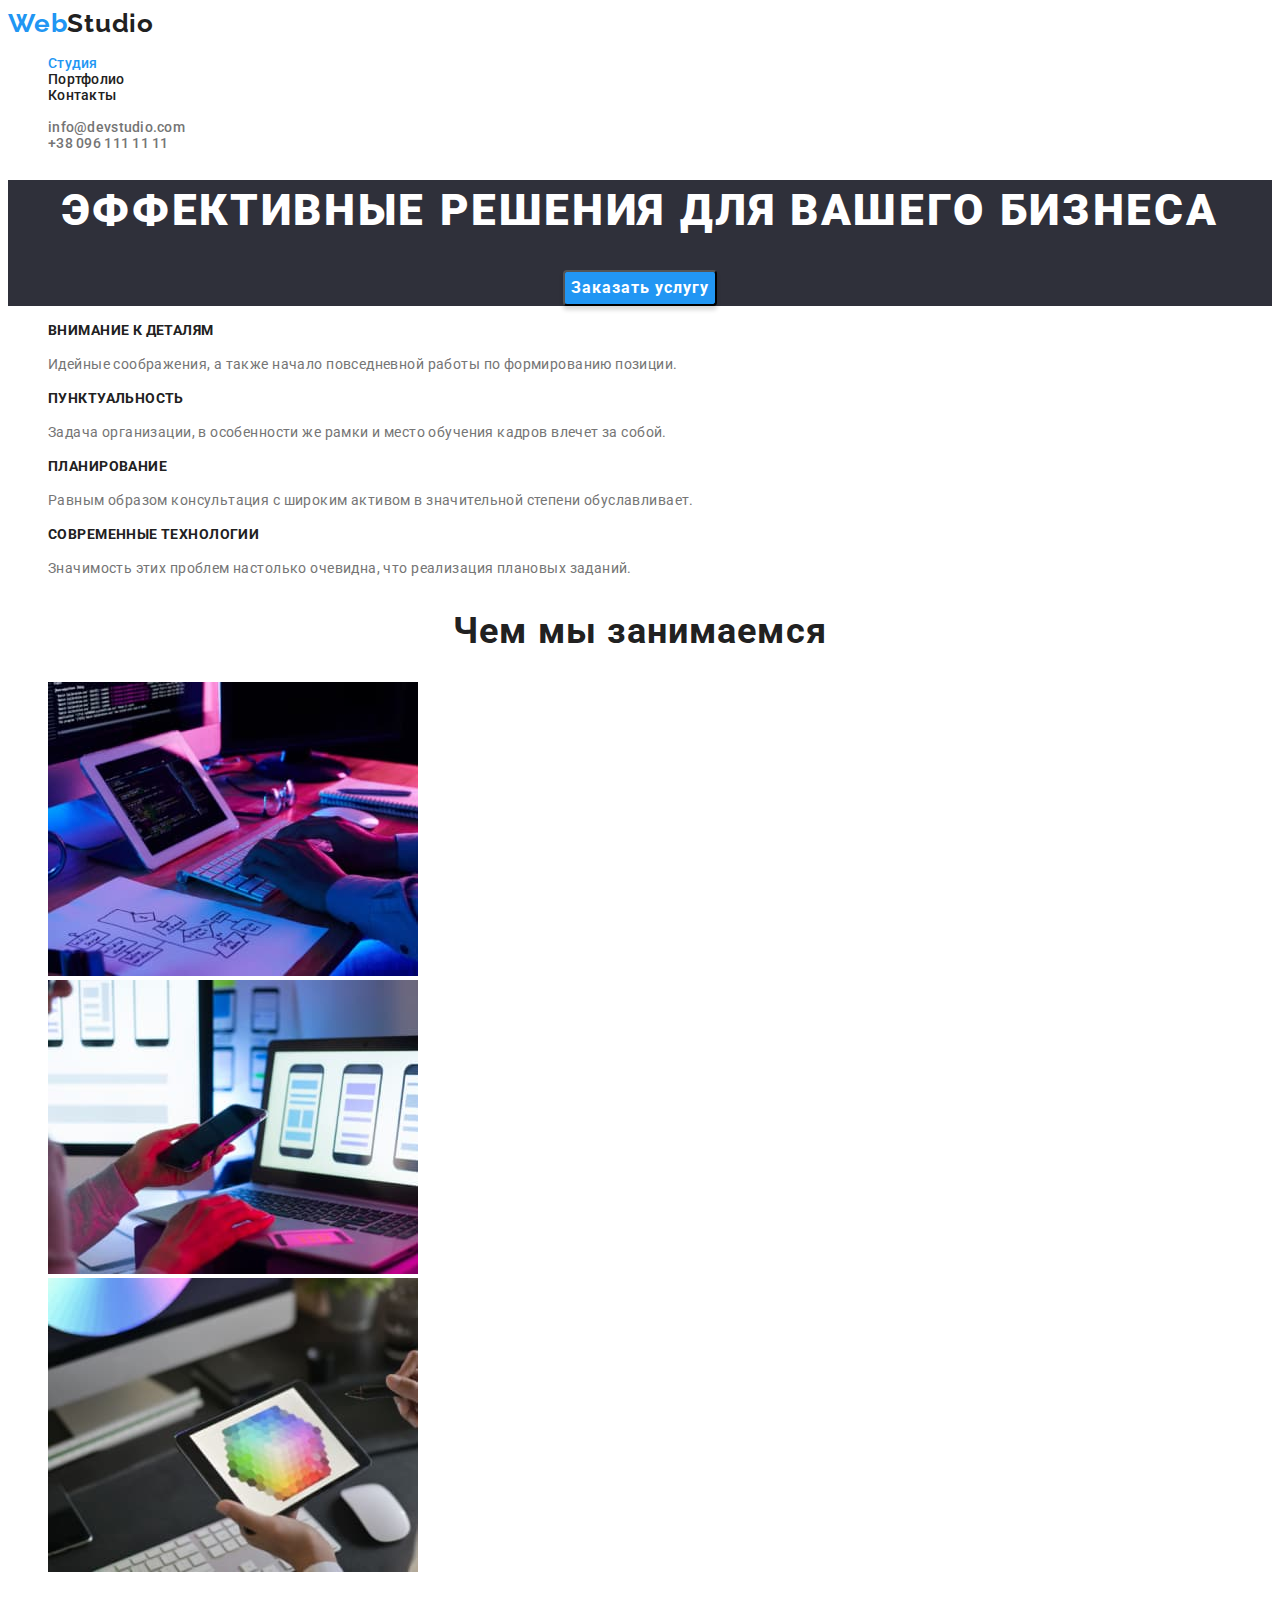
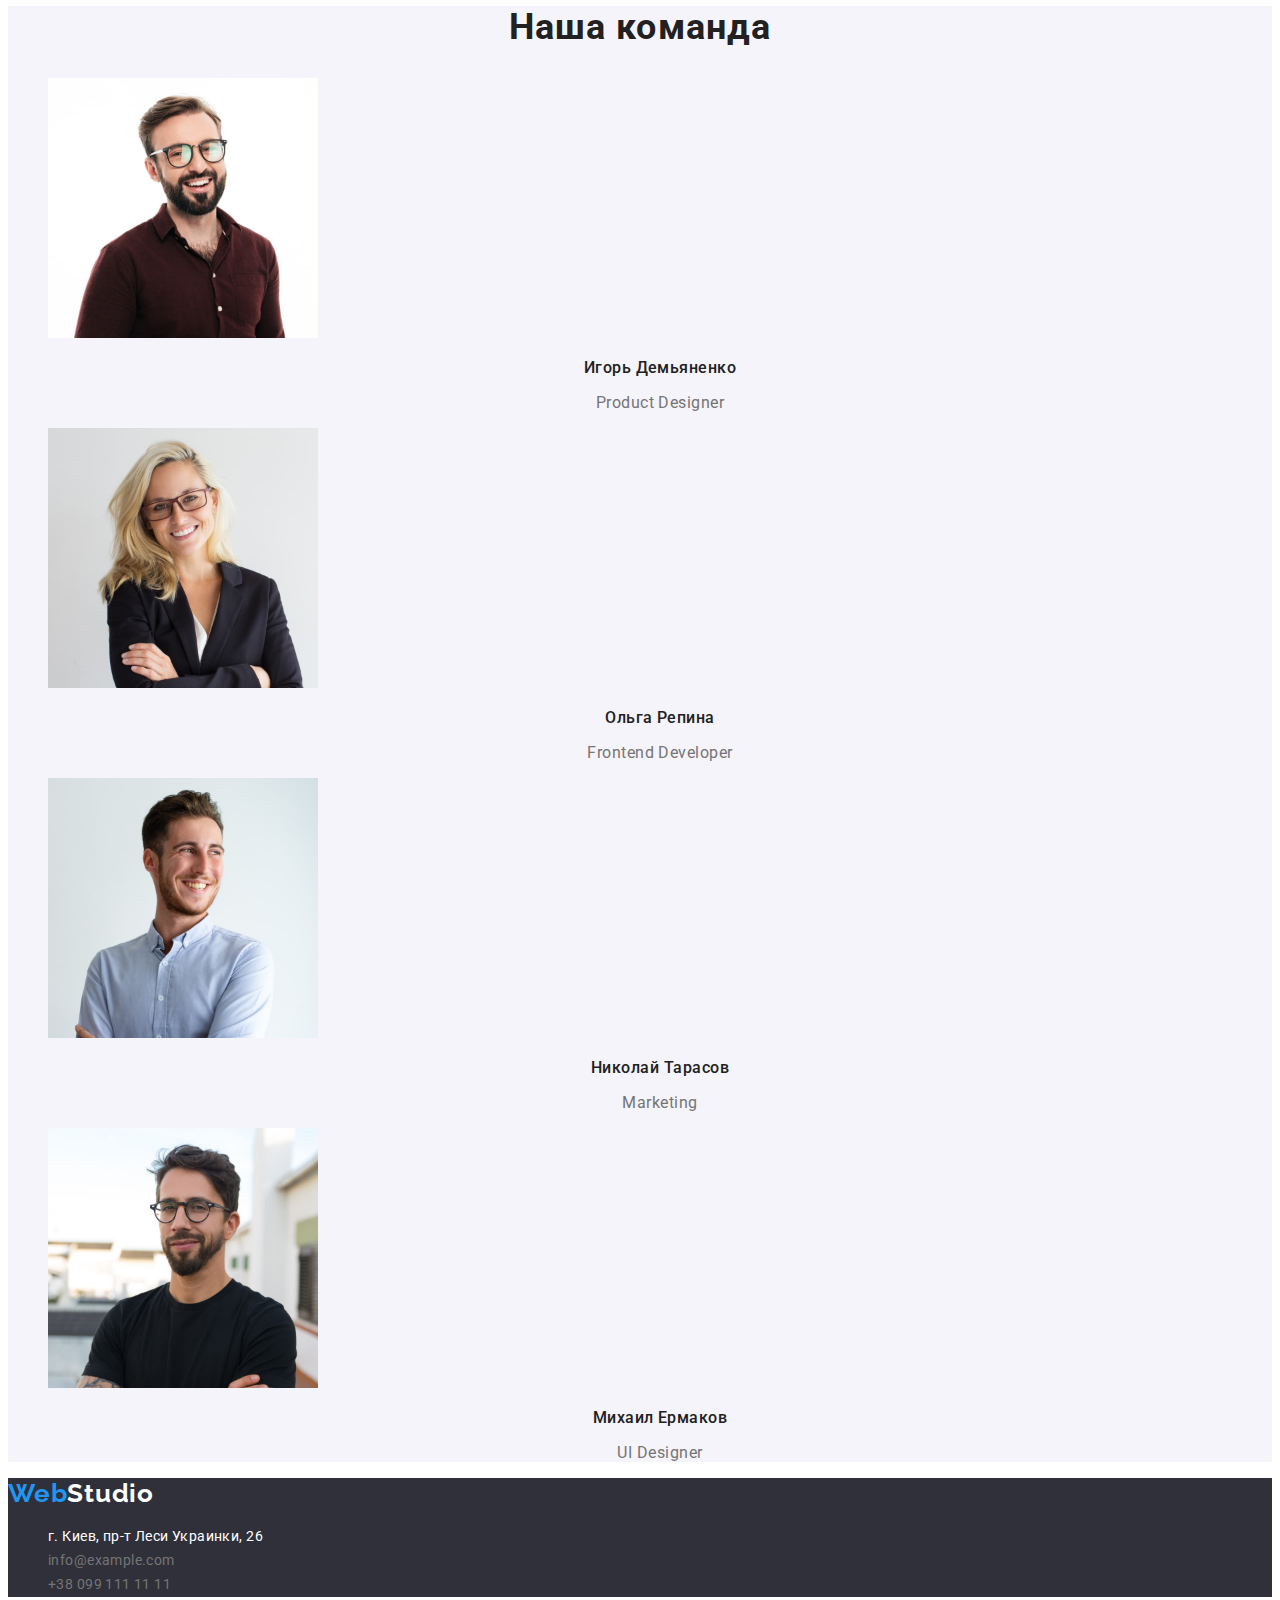
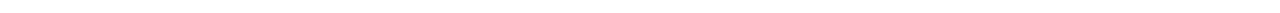
<file: index.html>
<!DOCTYPE html>
<html lang="ru">
<head>
    <meta charset="UTF-8">
    <meta http-equiv="X-UA-Compatible" content="IE=edge">
    <meta name="viewport" content="width=device-width, initial-scale=1.0">
    <title>WebStudio</title>
    <link rel="preconnect" href="https://fonts.gstatic.com">
    <link href="https://fonts.googleapis.com/css2?family=Raleway:wght@700&family=Roboto:wght@400;500;700;900&display=swap"
        rel="stylesheet">
    <link rel="stylesheet" href="./css/styles.css">
</head>

<body>
    <header class="header">
        <nav class="navigation">
        <a class="logo link" href="./index.html" ><span class="logo-style">Web</span>Studio</a>
        <ul class="menu list">
            <li class="menu-link list">
                <a class="menu-link current link" href="./index.html">Студия</a>
            </li>
            <li class="menu-link list">
                <a class="menu-link link" href="./portfolio.html">Портфолио</a>
            </li>
            <li class="menu-link list">
                <a class="menu-link link" href="">Контакты</a>
            </li>
        </ul>
        </nav>
        <ul class="contacts list">
            <li class="contacts-link list">
                <a class="contacts-link link" href="mailto:info@devstudio.com">info@devstudio.com</a>
            </li>
            <li class="contacts-link list">    
                <a class="contacts-link link" href="tel:+380961111111">+38 096 111 11 11</a>
            </li>
        </ul>
    </header>
    <main>
        <!-- main banner part -->
            <section class="hero">
                <div class="hero-main">
                    <h1 class="hero-title" lang="ru">Эффективные решения для вашего бизнеса</h1>
                    <button class="modal-btn" type="button">Заказать услугу</button>
                </div>
            </section>
        <!-- advantages part -->
            <section class="advantages">
                <div class="advantages-main">
                    <h2 hidden>Преимущества</h2>
                    <ul class="advantages-list list">
                        <li class="advantages-items">
                            <h3 class="advantages-items-name" lang="ru">Внимание к деталям</h3>
                            <p class="advantages-items-name-description" lang="ru">Идейные соображения, а также начало повседневной работы по формированию позиции.</p>
                        </li>
                        <li class="advantages-items">
                            <h3 class="advantages-items-name" lang="ru">Пунктуальность</h3>
                            <p class="advantages-items-name-description" lang="ru">Задача организации, в особенности же рамки и место обучения кадров влечет за собой.</p>
                        </li>
                        <li class="advantages-items">
                            <h3 class="advantages-items-name" lang="ru">Планирование</h3>
                            <p class="advantages-items-name-description" lang="ru">Равным образом консультация с широким активом в значительной степени обуславливает.</p>
                        </li>
                        <li class="advantages-items">
                            <h3 class="advantages-items-name" lang="ru">Современные технологии</h3>
                            <p class="advantages-items-name-description" lang="ru">Значимость этих проблем настолько очевидна, что реализация плановых заданий.</p>
                        </li>
                    </ul>
                </div>
            </section>
        <!-- what we do part -->
            <section class="whatwedo">
                <div class="whatwedo-main">
                    <h2 class="whatwedo-main-name" lang="ru">Чем мы занимаемся</h2>
                    <ul class="whatwedo-list list">
                        <li class="whatwedo-list-items">
                            <img src="./images/img.jpg" alt="Набор кода" width="370" height="294">
                        </li>
                        <li class="whatwedo-list-items">
                            <img src="./images/img-1.jpg" alt="Разработка мобильного приложения" width="370" height="294">
                        </li>
                        <li class="whatwedo-list-items">
                            <img src="./images/img-2.jpg" alt="Дизайнерские решения" width="370" height="294">
                        </li>
                    </ul>
                </div>
            </section>
        <!-- team part -->
            <section class="team">
                <div class="team-main">
                    <h2 class="team-main-name" lang="ru">Наша команда</h2>
                    <ul class="team-list list">
                        <li class="team-list-items">
                            <img src="./images/img-team.jpg" alt="Игорь Демьяненко" width="270" height="260">
                            <h3 class="team-list-items-name" lang="ru">Игорь Демьяненко</h3>
                            <p class="team-list-items-name-description" lang="en">Product Designer</p>
                        </li>
                        <li class="team-list-items">
                            <img src="./images/img-team1.jpg" alt="Ольга Репина" width="270" height="260">
                            <h3 class="team-list-items-name" lang="ru">Ольга Репина</h3>
                            <p class="team-list-items-name-description" lang="en">Frontend Developer</p>
                        </li>
                        <li class="team-list-items">
                            <img src="./images/img-team2.jpg" alt="Николай Тарасов" width="270" height="260">
                            <h3 class="team-list-items-name" lang="ru">Николай Тарасов</h3>
                            <p class="team-list-items-name-description" lang="en">Marketing</p>
                        </li>
                        <li class="team-list-items">
                            <img src="./images/img-team3.jpg" alt="Михаил Ермаков" width="270" height="260">
                            <h3 class="team-list-items-name" lang="ru">Михаил Ермаков</h3>
                            <p class="team-list-items-name-description" lang="en">UI Designer</p>
                        </li>
                    </ul>
                </div>
            </section>
    </main>
    <!-- footer part -->
    <footer class="footer">
        <div class="footer-main">
            <a class="logo-footer link" href="./index.html"><span class="logo-style">Web</span>Studio</a>
            <address class="address-main">
                <ul class="address-list list">
                    <li class="address-list-items">
                        <a class="address-list-link link" href="https://goo.gl/maps/B2FMyrD68VtrkMTw5" target="_blank" rel="noopener noreferrer">г. Киев, пр-т Леси Украинки, 26</a>
                    </li>
                    <li class="address-list-items">
                        <a class="address-list-link-second link" href="mailto:info@example.com">info@example.com</a>
                    </li>
                    <li class="address-list-items">
                        <a class="address-list-link-second link" href="tel:+380991111111">+38 099 111 11 11</a>
                    </li>
                </ul>
            </address>
        </div>
    </footer>

</body>
</html>
</file>
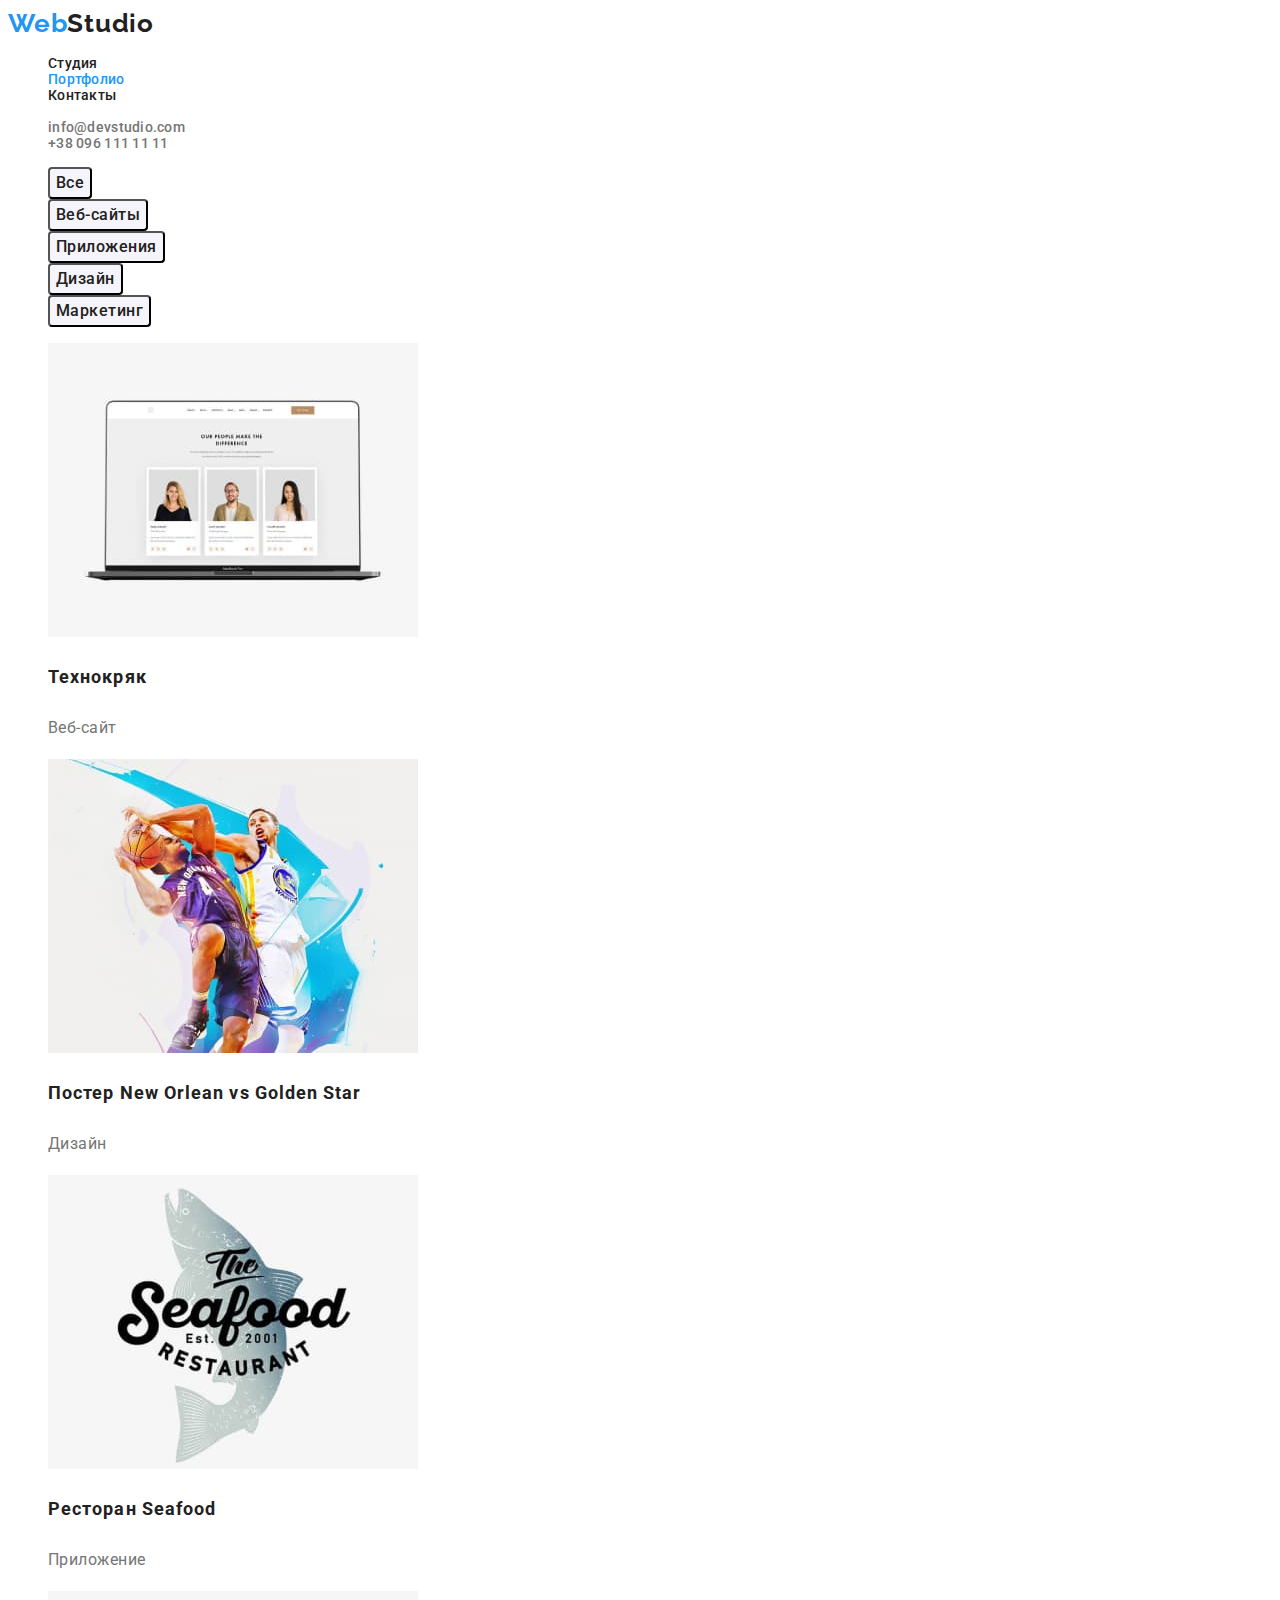
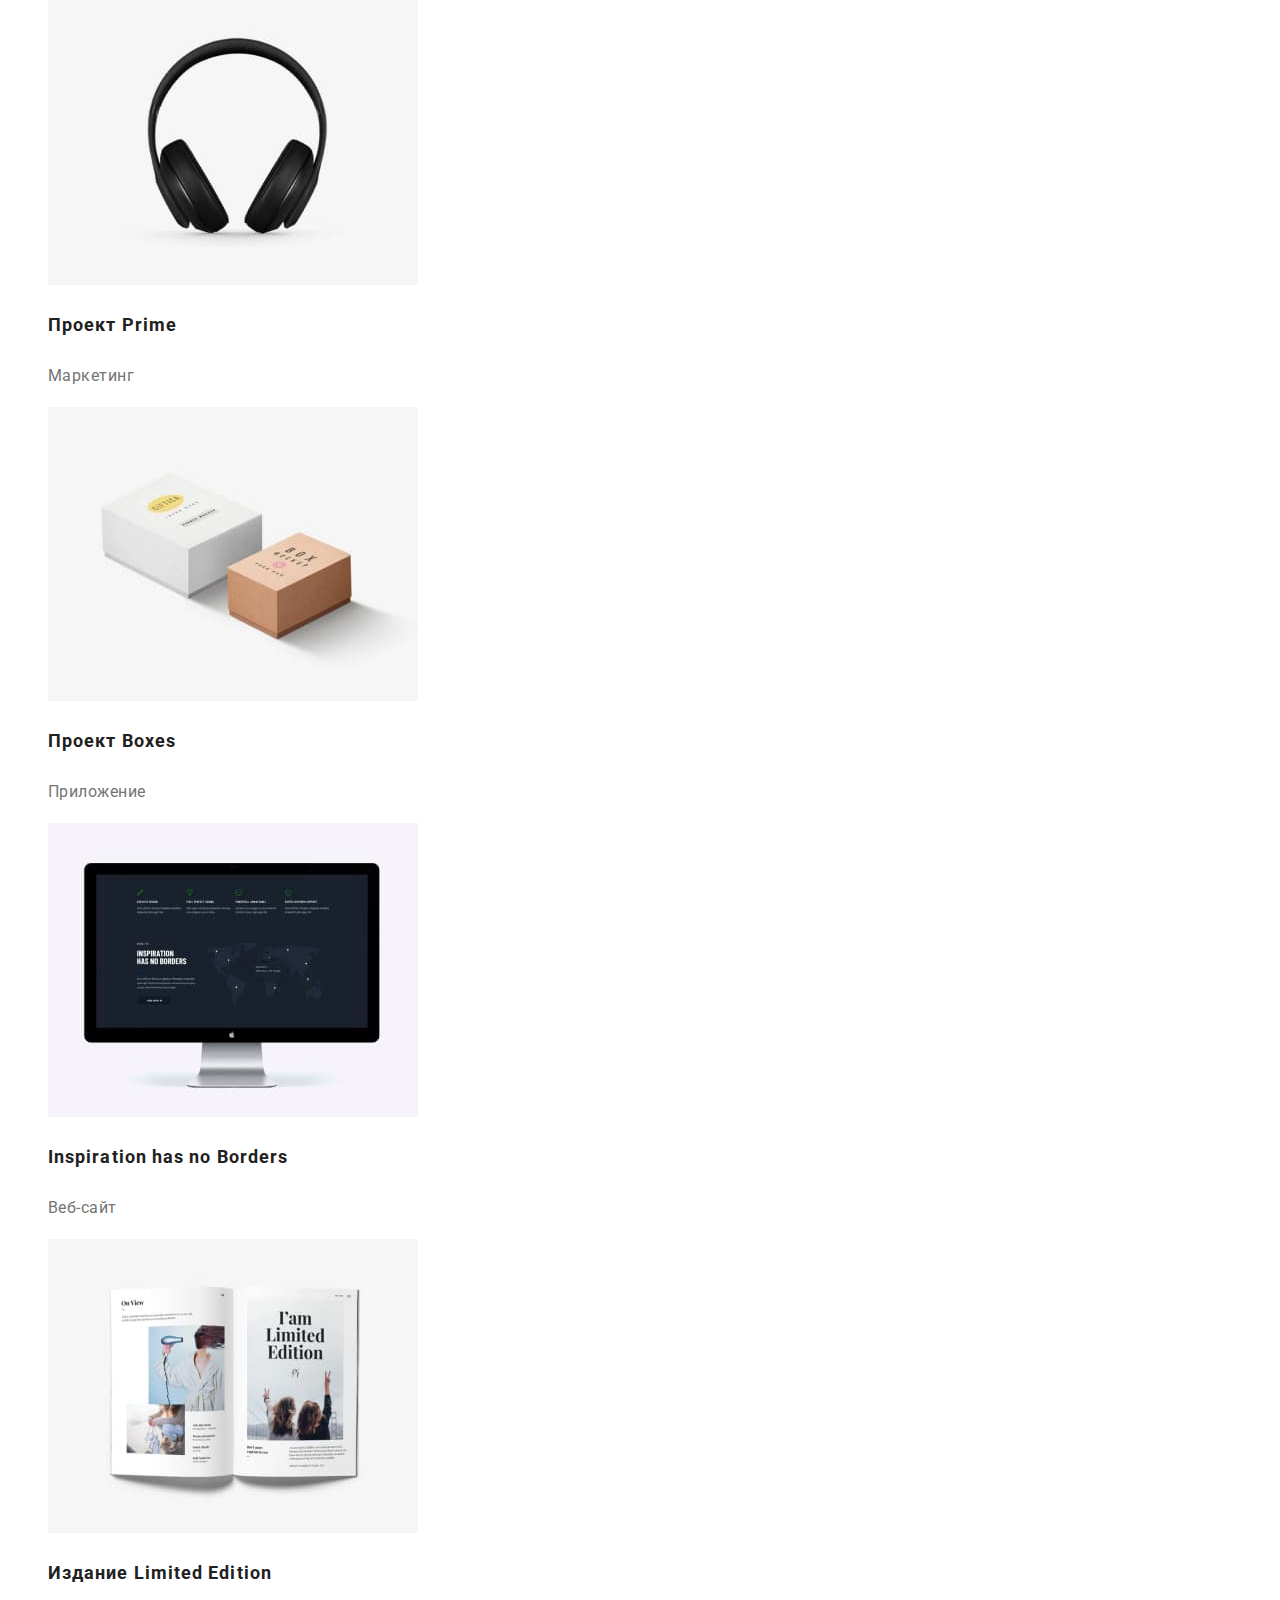
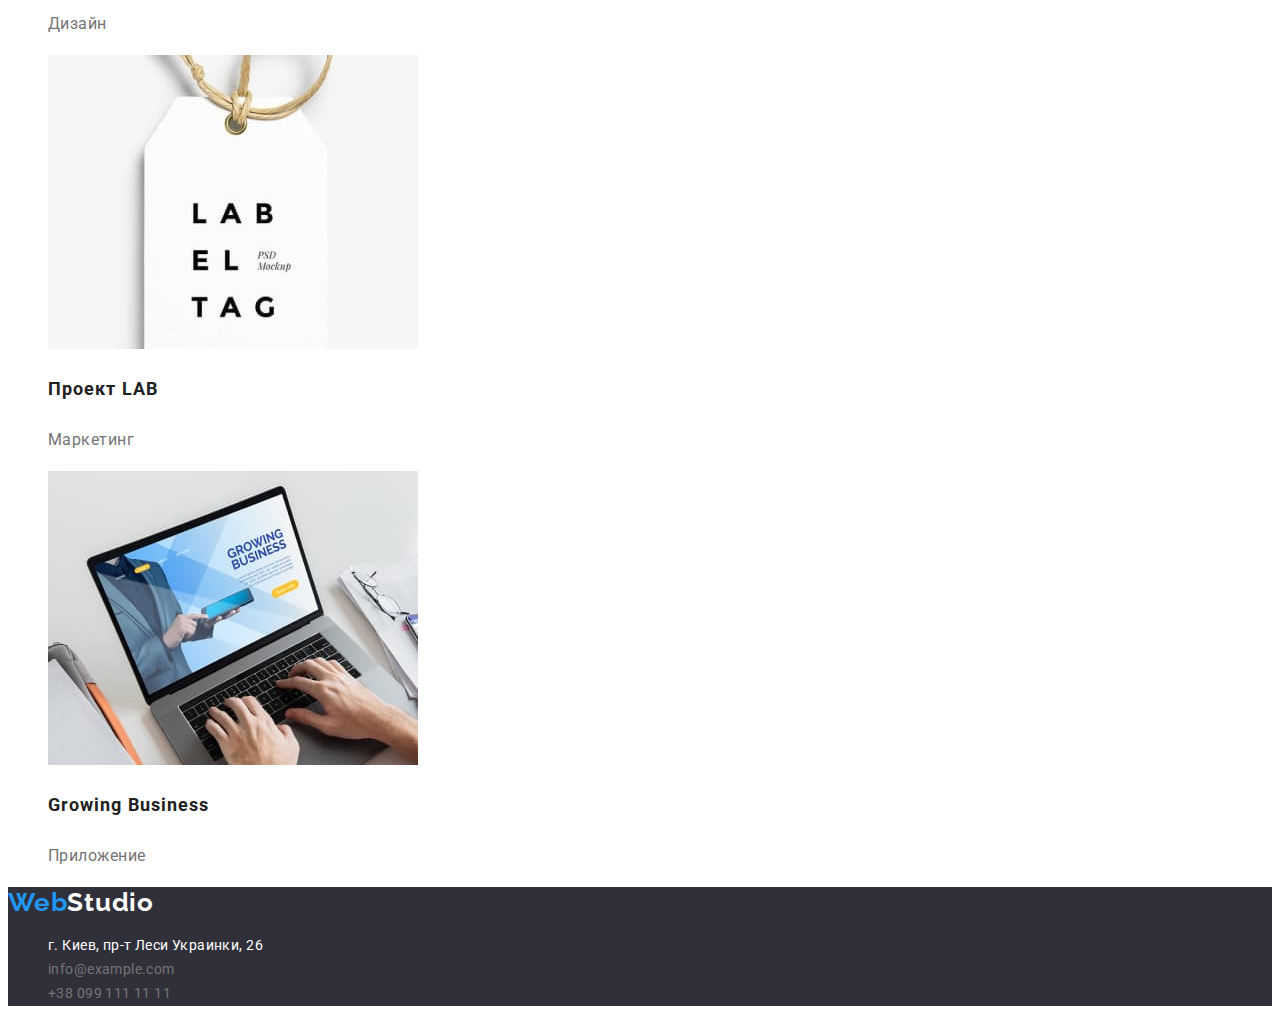
<file: portfolio.html>
<!DOCTYPE html>
<html lang="ru">

<head>
    <meta charset="UTF-8">
    <meta http-equiv="X-UA-Compatible" content="IE=edge">
    <meta name="viewport" content="width=device-width, initial-scale=1.0">
    <title>WebStudio</title>
    <link rel="preconnect" href="https://fonts.gstatic.com">
    <link
        href="https://fonts.googleapis.com/css2?family=Raleway:wght@700&family=Roboto:wght@400;500;700;900&display=swap"
        rel="stylesheet">
    <link rel="stylesheet" href="./css/styles.css">
</head>

<body>
    <!-- header part -->
    <header class="header">
        <nav class="navigation">
            <a class="logo link" href="./index.html"><span class="logo-style">Web</span>Studio</a>
            <ul class="menu list">
                <li class="menu-link list">
                    <a class="menu-link link" href="./index.html">Студия</a>
                </li>
                <li class="menu-link list">
                    <a class="menu-link current link" href="./portfolio.html">Портфолио</a>
                </li>
                <li class="menu-link list">
                    <a class="menu-link link" href="">Контакты</a>
                </li>
            </ul>
        </nav>
        <ul class="contacts list">
            <li class="contacts-link list">
                <a class="contacts-link link" href="mailto:info@devstudio.com">info@devstudio.com</a>
            </li>
            <li class="contacts-link list">
                <a class="contacts-link link" href="tel:+380961111111">+38 096 111 11 11</a>
            </li>
        </ul>
    </header>
    
    <main>
        <!-- main part -->
        <div class="main-modal">
            <section class="main-section">
                <h2 hidden>Портфолио</h2>
                <ul class="main-modal-buttons-list list">
                    <li>
                        <button class="modal-button" type="button">Все</button>
                    </li>
                    <li>
                        <button class="modal-button" type="button">Веб-сайты</button>
                    </li>
                    <li>
                        <button class="modal-button" type="button">Приложения</button>
                    </li>
                    <li>
                        <button class="modal-button" type="button">Дизайн</button>
                    </li>
                    <li>
                        <button class="modal-button" type="button">Маркетинг</button>
                    </li>
                </ul>
        </div>
        
            <div class="main-images">
                <ul class="main-images-items-list list">
                    <li>
                        <img src="./images/img-portfolio.jpg" alt="технокряк" width="370px" height="294px"></img>
                        <h3 class="main-images-name">Технокряк</h3>
                        <p class="main-images-description">Веб-сайт</p>
                    </li>
                    <li>
                        <img src="./images/img-portfolio-1.jpg" alt="Постер New Orlean vs Golden Star" width="370px" height="294px"></img>
                        <h3 class="main-images-name">Постер New Orlean vs Golden Star</h3>
                        <p class="main-images-description">Дизайн</p>
                    </li>
                    <li>
                        <img src="./images/img-portfolio-2.jpg" alt="Ресторан Seafood" width="370px" height="294px"></img>
                        <h3 class="main-images-name">Ресторан Seafood</h3>
                        <p class="main-images-description">Приложение</p>
                    </li>
                    <li>
                        <img src="./images/img-portfolio-3.jpg" alt="Проект Prime" width="370px" height="294px"></img>
                        <h3 class="main-images-name">Проект Prime</h3>
                        <p class="main-images-description">Маркетинг</p>
                    </li>
                    <li>
                        <img src="./images/img-portfolio-4.jpg" alt="Проект Boxes" width="370px" height="294px"></img>
                        <h3 class="main-images-name">Проект Boxes</h3>
                        <p class="main-images-description">Приложение</p>
                    </li>
                    <li>
                        <img src="./images/img-portfolio-5.jpg" alt="Inspiration has no Borders" width="370px" height="294px"></img>
                        <h3 class="main-images-name">Inspiration has no Borders</h3>
                        <p class="main-images-description">Веб-сайт</p>
                    </li>
                    <li>
                        <img src="./images/img-portfolio-6.jpg" alt="Издание Limited Edition" width="370px" height="294px"></img>
                        <h3 class="main-images-name">Издание Limited Edition</h3>
                        <p class="main-images-description">Дизайн</p>
                    </li>
                    <li>
                        <img src="./images/img-portfolio-7.jpg" alt="Проект LAB" width="370px" height="294px"></img>
                        <h3 class="main-images-name">Проект LAB</h3>
                        <p class="main-images-description">Маркетинг</p>
                    </li>
                    <li>
                        <img src="./images/img-portfolio-8.jpg" alt="Growing Business" width="370px" height="294px"></img>
                        <h3 class="main-images-name">Growing Business</h3>
                        <p class="main-images-description">Приложение</p>
                    </li>
                </ul>
            </div>
            </section>
    </main>
    
    <!-- footer part -->
    <footer class="footer">
        <div class="footer-main">
            <a class="logo-footer link" href="./index.html"><span class="logo-style">Web</span>Studio</a>
            <address class="address-main">
                <ul class="address-list list">
                    <li class="address-list-items">
                        <a class="address-list-link link" href="https://goo.gl/maps/B2FMyrD68VtrkMTw5" target="_blank"
                            rel="noopener noreferrer">г. Киев, пр-т Леси Украинки, 26</a>
                    </li>
                    <li class="address-list-items">
                        <a class="address-list-link-second link" href="mailto:info@example.com">info@example.com</a>
                    </li>
                    <li class="address-list-items">
                        <a class="address-list-link-second link" href="tel:+380991111111">+38 099 111 11 11</a>
                    </li>
                </ul>
            </address>
        </div>
    </footer>

</body>

</html>
</file>
<file: css/styles.css>
:root {
  --maincoloreff: #2196f3;
  --maincolorblack: #212121;
  --maincolorsilver: #757575;
  --maincolorwhite: #ffffff;
  --maincolorbtteam: #f5f4fa;
  --maincolorherofooter: #2f303a;
}

.list {
  list-style: none;
}

.link {
  text-decoration: none;
}

body {
  font-family: 'Roboto', sans-serif;
}

/* ===== HEADER STYLES ===== */
.menu-link {
  font-weight: 500;
  font-size: 14px;
  line-height: 1.143;
  letter-spacing: 0.02em;
  color: var(--maincolorblack);
}

.menu-link:hover,
.meni-link:focus {
  color: var(--maincoloreff);
}
.menu-link.current {
  color: var(--maincoloreff);
}

.contacts-link {
  font-weight: 500;
  font-size: 14px;
  line-height: 1.143;
  letter-spacing: 0.02em;
  color: var(--maincolorsilver);
}

.contacts-link:hover,
.contacts-link:focus {
  color: var(--maincoloreff);
}

.logo {
  font-family: 'Raleway', sans-serif;
  font-weight: 700;
  font-size: 26px;
  line-height: 1.192;
  letter-spacing: 0.03em;
  color: var(--maincolorblack);
}
.logo-style {
  color: var(--maincoloreff);
}

/* ===== MAIN BANNER STYLES ===== */
.hero-title {
  font-weight: 900;
  font-size: 44px;
  line-height: 1.364;
  text-align: center;
  letter-spacing: 0.06em;
  text-transform: uppercase;
  color: var(--maincolorwhite);
}
.modal-btn {
  font-family: inherit;
  display: block;
  margin: 0 auto;
  font-weight: 700;
  font-size: 16px;
  line-height: 1.875;
  display: flex;
  align-items: center;
  text-align: center;
  letter-spacing: 0.06em;
  color: var(--maincolorwhite);
  background: var(--maincoloreff);
  box-shadow: 0px 4px 4px rgba(0, 0, 0, 0.15);
  border-radius: 4px;
  cursor: pointer;
}
.hero-main {
  background: var(--maincolorherofooter);
}
/* ADVANTAGES STYLES */
.advantages-items-name {
  font-weight: 700;
  font-size: 14px;
  line-height: 1.143;
  letter-spacing: 0.03em;
  text-transform: uppercase;
  color: var(--maincolorblack);
}
.advantages-items-name-description {
  font-weight: 400;
  font-size: 14px;
  line-height: 24px;
  letter-spacing: 0.03em;
  color: var(--maincolorsilver);
}
/* WHAT WE DO STYLES */
.whatwedo-main-name {
  font-weight: 700;
  font-size: 36px;
  line-height: 1.17;
  text-align: center;
  letter-spacing: 0.03em;
  color: var(--maincolorblack);
}
/* TEAM STYLES */
.team-main {
  background: var(--maincolorbtteam);
}
.team-main-name {
  font-weight: 700;
  font-size: 36px;
  line-height: 1.17;
  text-align: center;
  letter-spacing: 0.03em;
  color: var(--maincolorblack);
}

.team-list-items-name {
  font-weight: 500;
  font-size: 16px;
  line-height: 1.19;
  text-align: center;
  letter-spacing: 0.03em;
  color: var(--maincolorblack);
}

.team-list-items-name-description {
  font-weight: 400;
  font-size: 16px;
  line-height: 1.19;
  text-align: center;
  letter-spacing: 0.03em;
  color: var(--maincolorsilver);
}

/* ===== FOOTER STYLES ===== */
.footer-main {
  background: var(--maincolorherofooter);
}
.logo-footer {
  font-family: 'Raleway', sans-serif;
  font-weight: 700;
  font-size: 26px;
  line-height: 1.19;
  letter-spacing: 0.03em;
  color: var(--maincolorwhite);
}

.address-main {
  font-style: normal;
}

.address-list-link {
  font-weight: 400;
  font-size: 14px;
  line-height: 1.71;
  letter-spacing: 0.03em;
  color: var(--maincolorwhite);
}

.address-list-link-second {
  font-weight: 400;
  font-size: 14px;
  line-height: 1.71;
  letter-spacing: 0.03em;
  color: var(--maincolorsilver);
}
.address-list-link:hover,
.address-list-link:focus {
  color: var(--maincoloreff);
}

.address-list-link-second:hover,
.address-list-link-second:focus {
  color: var(--maincoloreff);
}

/* PORTFOLIO STYLES */
.modal-button {
  font-family: inherit;
  font-weight: 500;
  font-size: 16px;
  line-height: 1.625;
  letter-spacing: 0.03em;
  color: var(--maincolorblack);
  background: var(--maincolorbtteam);
  border-radius: 4px;
  cursor: pointer;
}
.modal-button:hover,
.modal-button:focus {
  color: var(--maincolorwhite);
  background: var(--maincoloreff);
}

.main-images-name {
  font-weight: 700;
  font-size: 18px;
  line-height: 2;
  letter-spacing: 0.06em;
  color: var(--maincolorblack);
}

.main-images-description {
  font-weight: 400;
  font-size: 16px;
  line-height: 1.875;
  letter-spacing: 0.03em;
  color: var(--maincolorsilver);
}
</file>
